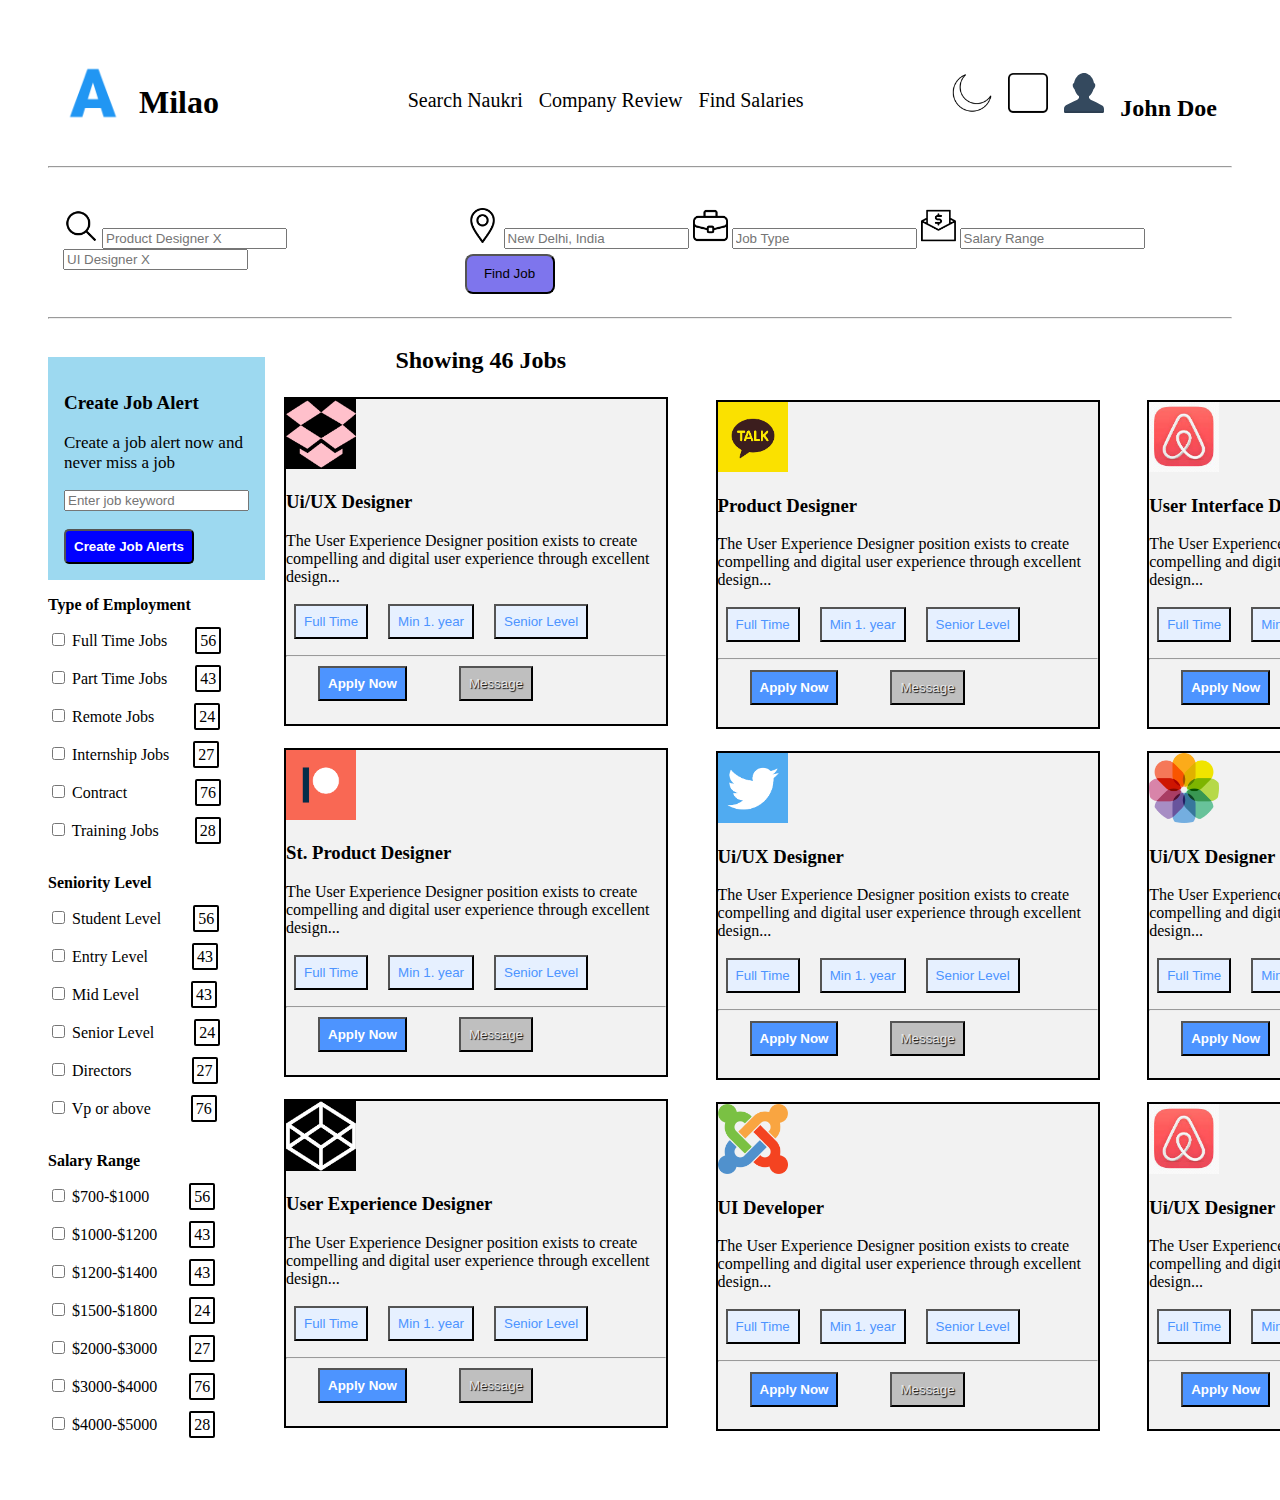
<file: index.html>
<!DOCTYPE html>
<html lang="en">
<head>
    <meta charset="UTF-8">
    <meta http-equiv="X-UA-Compatible" content="IE=edge">
    <meta name="viewport" content="width=device-width, initial-scale=1.0">
    <link rel="icon" href="images/p.png">
    <link rel="stylesheet" href="styles.css">
    <title>Priya Varshney</title>
</head>
<body>
    <div class="head_main">
        <div class="head1">
            <img src="images/letter-a.png" height="60px">
            <h1>Milao</h1>
        </div>
        <div class="head2">
            <ul id="list_nav">
                <li><a href="#">Search Naukri</a></li>
                <li><a href="#">Company Review</a></li> 
                <li><a href="#">Find Salaries</a></li>
            </ul>
        </div>
        <div class="head3">
            <img src="images/night-mode.png" height="40px">
            <img src="images/square.png" height="40px">
            <img src="images/man.svg" height="40px">
            <h2 id="upar">John Doe</h2>
        </div>
    </div>
    <hr>
    <div class="sect1">
        <div class="divv1">
        <img id="neeche" src="images/search.png" height="35px">
        <input type="text" placeholder="Product Designer X"></input>
        <input type="text" placeholder="UI Designer X"></input>
        </div>
        <div class="divv2">
        <img id="neeche" src="images/location.png" height="35px">
        <input type="text" placeholder="New Delhi, India"></input>
        <img id="neeche" src="images/suitcase.png" height="35px">
        <input type="text" placeholder="Job Type"></input>
        <img id="neeche" src="images/salary.png" height="35px">
        <input type="text" placeholder="Salary Range"></input>
        <button type="submit" id="but_login">Find Job</button>
        </div>
        <!-- <h1 style="text-align:center; color: white;">Our <span style="color: yellow;">Vlogs</span></h1> -->
    </div>
    <hr>
    <div class="mainn">
        <div class="sect2_main">
            <div class="job_alert">
                <p style="font-size: 19px;"><b>Create Job Alert</b></p>
                <p style="font-size: 17px;">Create a job alert now and never miss a job</p>
                <input type="text" placeholder="Enter job keyword"><br><br>
                <button class="search_but"><b>Create Job Alerts</b></button>
            </div>  
            <div class="employ">
                <p><b>Type of Employment</b></p>
                <input type="checkbox" id="bx1">
                <label for="bx1">Full Time Jobs</label>&nbsp;&nbsp;&nbsp;&nbsp;&nbsp;&nbsp;
                <span class="num">56</span><br><br>
                <input type="checkbox" id="bx2">
                <label for="bx2">Part Time Jobs</label>&nbsp;&nbsp;&nbsp;&nbsp;&nbsp;&nbsp;
                <span class="num">43</span><br><br>
                <input type="checkbox" id="bx3">
                <label for="bx3">Remote Jobs</label>&nbsp;&nbsp;&nbsp;&nbsp;&nbsp;&nbsp;&nbsp;&nbsp;&nbsp;
                <span class="num">24</span><br><br>
                <input type="checkbox" id="bx4">
                <label for="bx4">Internship Jobs</label>&nbsp;&nbsp;&nbsp;&nbsp;&nbsp;
                <span class="num">27</span><br><br>
                <input type="checkbox" id="bx5">
                <label for="bx5">Contract</label>&nbsp;&nbsp;&nbsp;&nbsp;&nbsp;&nbsp;&nbsp;&nbsp;&nbsp;&nbsp;&nbsp;&nbsp;&nbsp;&nbsp;&nbsp;&nbsp;
                <span class="num">76</span><br><br>
                <input type="checkbox" id="bx6">
                <label for="bx6">Training Jobs</label>&nbsp;&nbsp;&nbsp;&nbsp;&nbsp;&nbsp;&nbsp;&nbsp;
                <span class="num">28</span><br><br>
            </div>      
            <div class="seniority">
                <p><b>Seniority Level</b></p>
                <input type="checkbox" id="bx1">
                <label for="bx1">Student Level</label>&nbsp;&nbsp;&nbsp;&nbsp;&nbsp;&nbsp;&nbsp;
                <span class="num">56</span><br><br>
                <input type="checkbox" id="bx2">
                <label for="bx2">Entry Level</label>&nbsp;&nbsp;&nbsp;&nbsp;&nbsp;&nbsp;&nbsp;&nbsp;&nbsp;&nbsp;
                <span class="num">43</span><br><br>
                <input type="checkbox" id="bx2">
                <label for="bx2">Mid Level</label>&nbsp;&nbsp;&nbsp;&nbsp;&nbsp;&nbsp;&nbsp;&nbsp;&nbsp;&nbsp;&nbsp;&nbsp;
                <span class="num">43</span><br><br>
                <input type="checkbox" id="bx3">
                <label for="bx3">Senior Level</label>&nbsp;&nbsp;&nbsp;&nbsp;&nbsp;&nbsp;&nbsp;&nbsp;&nbsp;
                <span class="num">24</span><br><br>
                <input type="checkbox" id="bx4">
                <label for="bx4">Directors</label>&nbsp;&nbsp;&nbsp;&nbsp;&nbsp;&nbsp;&nbsp;&nbsp;&nbsp;&nbsp;&nbsp;&nbsp;&nbsp;&nbsp;
                <span class="num">27</span><br><br>
                <input type="checkbox" id="bx5">
                <label for="bx5">Vp or above</label>&nbsp;&nbsp;&nbsp;&nbsp;&nbsp;&nbsp;&nbsp;&nbsp;&nbsp;
                <span class="num">76</span><br><br>
            </div>  
            <div class="salary">
                <p><b>Salary Range</b></p>
                <input type="checkbox" id="bx1">
                <label for="bx1">$700-$1000</label>&nbsp;&nbsp;&nbsp;&nbsp;&nbsp;&nbsp;&nbsp;&nbsp;&nbsp;
                <span class="num">56</span><br><br>
                <input type="checkbox" id="bx2">
                <label for="bx2">$1000-$1200</label>&nbsp;&nbsp;&nbsp;&nbsp;&nbsp;&nbsp;&nbsp;
                <span class="num">43</span><br><br>
                <input type="checkbox" id="bx2">
                <label for="bx2">$1200-$1400</label>&nbsp;&nbsp;&nbsp;&nbsp;&nbsp;&nbsp;&nbsp;
                <span class="num">43</span><br><br>
                <input type="checkbox" id="bx3">
                <label for="bx3">$1500-$1800</label>&nbsp;&nbsp;&nbsp;&nbsp;&nbsp;&nbsp;&nbsp;
                <span class="num">24</span><br><br>
                <input type="checkbox" id="bx4">
                <label for="bx4">$2000-$3000</label>&nbsp;&nbsp;&nbsp;&nbsp;&nbsp;&nbsp;&nbsp;
                <span class="num">27</span><br><br>
                <input type="checkbox" id="bx5">
                <label for="bx5">$3000-$4000</label>&nbsp;&nbsp;&nbsp;&nbsp;&nbsp;&nbsp;&nbsp;
                <span class="num">76</span><br><br>
                <input type="checkbox" id="bx6">
                <label for="bx6">$4000-$5000</label>&nbsp;&nbsp;&nbsp;&nbsp;&nbsp;&nbsp;&nbsp;
                <span class="num">28</span><br><br>
            </div>    
        </div>

        <div class="sect3_main">
            <h2 style="text-align:center;">Showing 46 Jobs</h2>
            <div id="cards">
                <a href="index2.html">
                    <div id="card01" class="card">
                        <img src="images/drop box.png"  height="70px" width="70px">
                        <h3>Ui/UX Designer</h3>
                        <p>The User Experience Designer position exists to create compelling and digital user experience through excellent design...</p>
                        <div id="inner">
                            <button id="blu">Full Time</button>
                            <button id="blu">Min 1. year</button>
                            <button id="blu">Senior Level</button>
                        </div>
                        <hr>
                        <div id="low">
                            <button id="bd"><b>Apply Now</b></button>
                            <button id="da">Message</button>
                        </div>
                    </div>
                </a>
            </div>
            <div id="cards">
                <a href="index2.html">
                    <div id="card02" class="card">
                        <img src="images/patreon.png"  height="70px" width="70px">
                        <h3>St. Product Designer</h3>
                        <p>The User Experience Designer position exists to create compelling and digital user experience through excellent design...</p>
                        <div id="inner">
                            <button id="blu">Full Time</button>
                            <button id="blu">Min 1. year</button>
                            <button id="blu">Senior Level</button>
                        </div>
                        <hr>
                        <div id="low">
                            <button id="bd"><b>Apply Now</b></button>
                            <button id="da">Message</button>
                        </div>
                    </div>
                </a>
            </div>
            <div id="cards">
                <a href="index2.html">
                    <div id="card03" class="card">
                        <img src="images/codepen.png"  height="70px" width="70px">
                        <h3>User Experience Designer</h3>
                        <p>The User Experience Designer position exists to create compelling and digital user experience through excellent design...</p>
                        <div id="inner">
                            <button id="blu">Full Time</button>
                            <button id="blu">Min 1. year</button>
                            <button id="blu">Senior Level</button>
                        </div>
                        <hr>
                        <div id="low">
                            <button id="bd"><b>Apply Now</b></button>
                            <button id="da">Message</button>
                        </div>
                    </div>
                </a>
            </div>
        </div>
        <div class="sect4_main">
            <br><br><br>
            <div id="cards">
                <a href="index2.html">
                    <div id="card04" class="card">
                        <img src="images/talk.png"  height="70px" width="70px">
                        <h3>Product Designer</h3>
                        <p>The User Experience Designer position exists to create compelling and digital user experience through excellent design...</p>
                        <div id="inner">
                            <button id="blu">Full Time</button>
                            <button id="blu">Min 1. year</button>
                            <button id="blu">Senior Level</button>
                        </div>
                        <hr>
                        <div id="low">
                            <button id="bd"><b>Apply Now</b></button>
                            <button id="da">Message</button>
                        </div>
                    </div>
                </a>
            </div>
            <div id="cards">
                <a href="index2.html">
                    <div id="card05" class="card">
                        <img src="images/twitter.png"  height="70px" width="70px">
                        <h3>Ui/UX Designer</h3>
                        <p>The User Experience Designer position exists to create compelling and digital user experience through excellent design...</p>
                        <div id="inner">
                            <button id="blu">Full Time</button>
                            <button id="blu">Min 1. year</button>
                            <button id="blu">Senior Level</button>
                        </div>
                        <hr>
                        <div id="low">
                            <button id="bd"><b>Apply Now</b></button>
                            <button id="da">Message</button>
                        </div>
                    </div>
                </a>
            </div>
            <div id="cards">
                <a href="index2.html">
                    <div id="card06" class="card">
                        <img src="images/joomla.png"  height="70px" width="70px">
                        <h3>UI Developer</h3>
                        <p>The User Experience Designer position exists to create compelling and digital user experience through excellent design...</p>
                        <div id="inner">
                            <button id="blu">Full Time</button>
                            <button id="blu">Min 1. year</button>
                            <button id="blu">Senior Level</button>
                        </div>
                        <hr>
                        <div id="low">
                            <button id="bd"><b>Apply Now</b></button>
                            <button id="da">Message</button>
                        </div>
                    </div>
                </a>
            </div>
        </div>
        <div class="sect5_main">
            <br><br>
            <br>
            <div id="cards">
                <a href="index2.html">
                    <div id="card07" class="card">
                        <img src="images/airbnb.png"  height="70px" width="70px">
                        <h3>User Interface Designer</h3>
                        <p>The User Experience Designer position exists to create compelling and digital user experience through excellent design...</p>
                        <div id="inner">
                            <button id="blu">Full Time</button>
                            <button id="blu">Min 1. year</button>
                            <button id="blu">Senior Level</button>
                        </div>
                        <hr>
                        <div id="low">
                            <button id="bd"><b>Apply Now</b></button>
                            <button id="da">Message</button>
                        </div>
                    </div>
                </a>
            </div>
            <div id="cards">
                <a href="index2.html">
                    <div id="card08" class="card">
                        <img src="images/photos.png"  height="70px" width="70px">
                        <h3>Ui/UX Designer</h3>
                        <p>The User Experience Designer position exists to create compelling and digital user experience through excellent design...</p>
                        <div id="inner">
                            <button id="blu">Full Time</button>
                            <button id="blu">Min 1. year</button>
                            <button id="blu">Senior Level</button>
                        </div>
                        <hr>
                        <div id="low">
                            <button id="bd"><b>Apply Now</b></button>
                            <button id="da">Message</button>
                        </div>
                    </div>
                </a>
            </div>
            <div id="cards">
                <a href="index2.html">
                    <div id="card09" class="card">
                        <img src="images/airbnb.png"  height="70px" width="70px">
                        <h3>Ui/UX Designer</h3>
                        <p>The User Experience Designer position exists to create compelling and digital user experience through excellent design...</p>
                        <div id="inner">
                            <button id="blu">Full Time</button>
                            <button id="blu">Min 1. year</button>
                            <button id="blu">Senior Level</button>
                        </div>
                        <hr>
                        <div id="low">
                            <button id="bd"><b>Apply Now</b></button>
                            <button id="da">Message</button>
                        </div>
                    </div>
                </a>
            </div>
        </div>
    </div>

    <!-- <div class="sect3_main">
        <h1>Showing 46 Jobs</h1><br>
        <div class="card1">
            <img src="images/drop box.png" height="70px">
            <p><b>UI/ UX Designer</b></p>
            <p>The User Experience Designer position exists to create compelling and digital user experience through excellent design...</p>
            <button class="search-button">Full Time</button>
       <button class="search-button">Min. 1 Year</button>
       <button class="search-button">Senior Level</button>
        <div class="job-buttons">
            <button class="search-buttons">Apply Now</button>
            <button class="search-msg">Messages</button>
        </div>
        </div>
    </div> -->
</body>
</html>
</file>
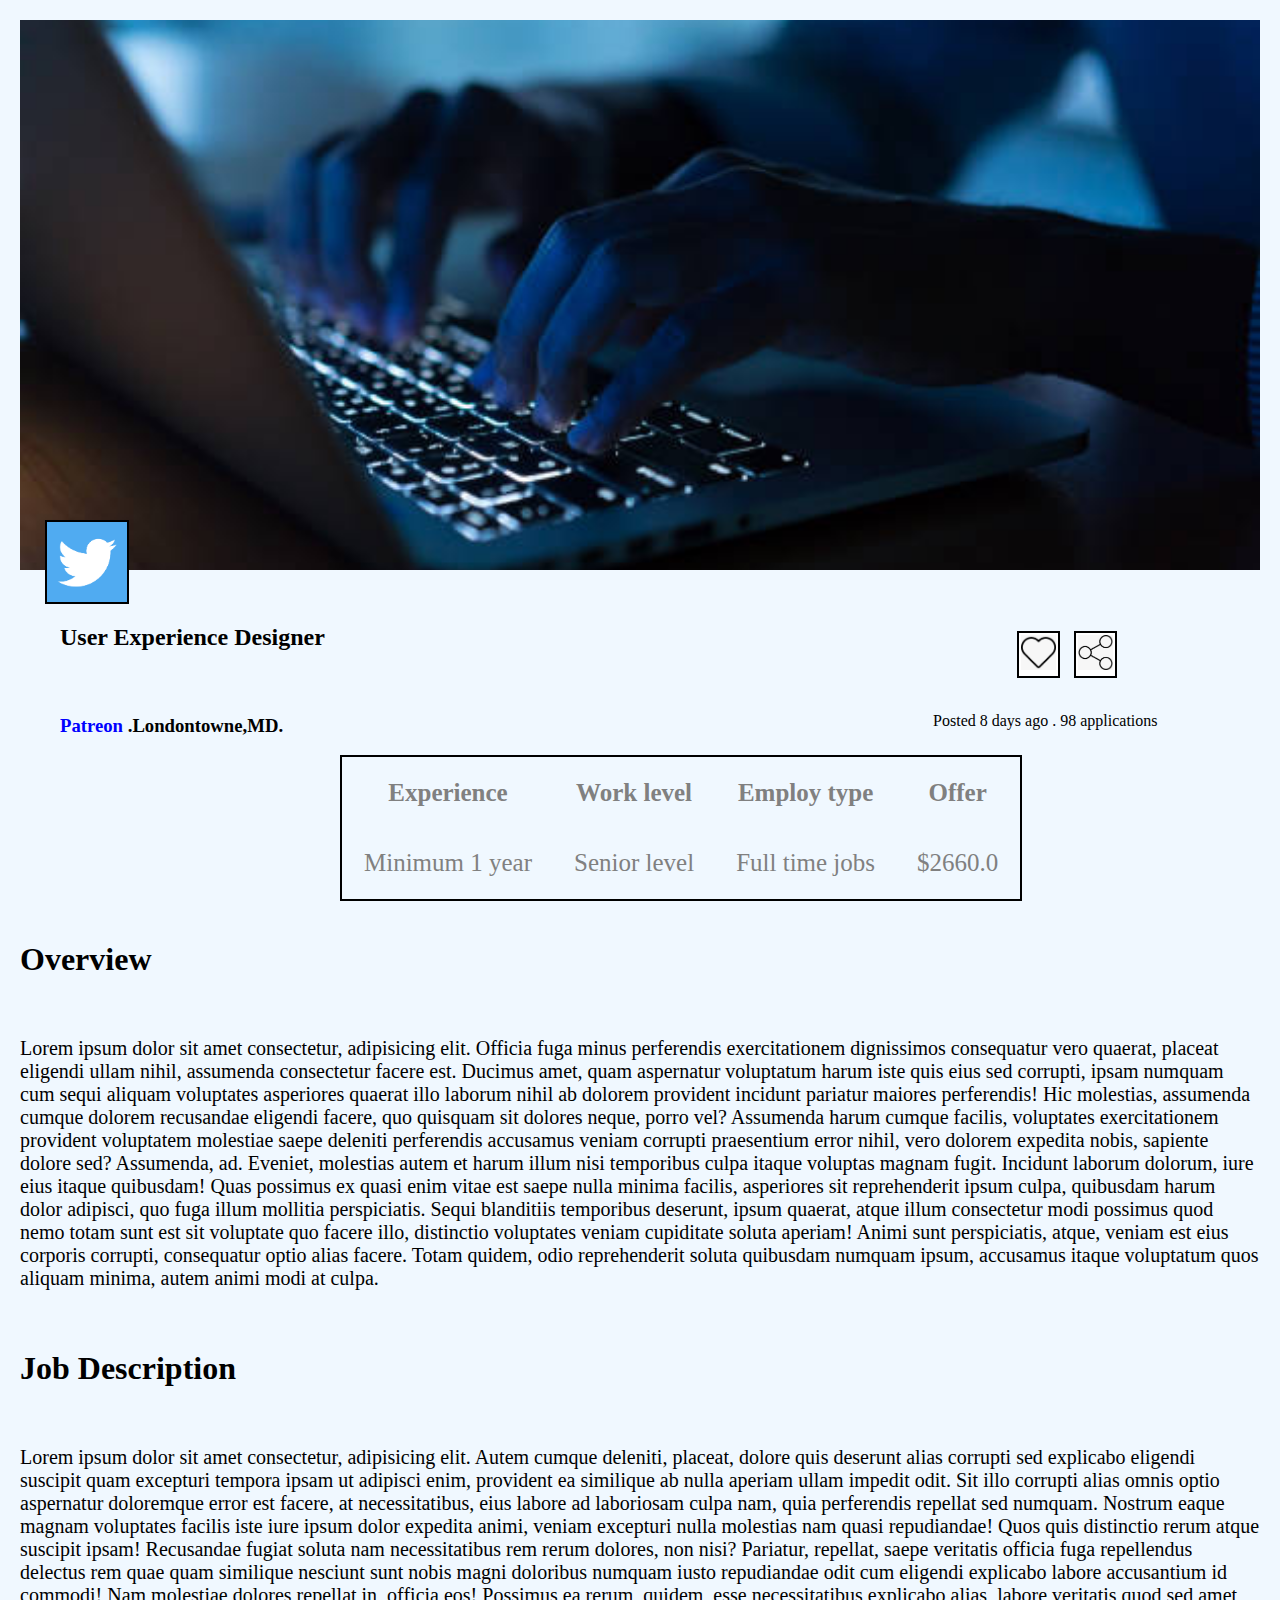
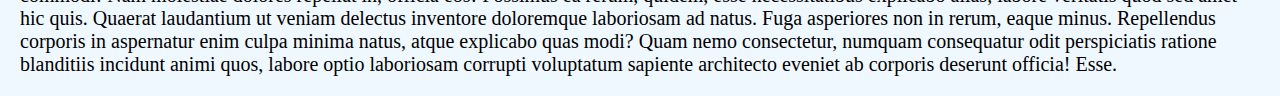
<file: index2.html>
<!DOCTYPE html>
<html lang="en">
<head>
    <meta charset="UTF-8">
    <meta http-equiv="X-UA-Compatible" content="IE=edge">
    <meta name="viewport" content="width=device-width, initial-scale=1.0">
    <title>Grofers</title>
    <link rel="icon" href="titlelogo.svg">
    <link rel="stylesheet" href="styles2.css">
</head>
<body>
<div id="page1">
   
    <img src="images/twitter.png" width=80px height=80px>

</div>
<br>
<div id="page2">
    <ul id="vv">
  <li>  <h2>User Experience Designer</h2></li>
  <li>  <ul id="bb"></li>
  <li> <img src="images/heart.jpeg" width=35px height=35px>   </li> 
  <li> <img src="images/share.jpeg" width=35px height=35px></li>
</ul>
</ul>
<br>

</div>
<div id="pat">
    <h3><b><span>Patreon</b></span> .Londontowne,MD.</h3>
    <p>Posted 8 days ago . 98 applications</p>
</div>
<table >
    <tr>
        <th>Experience</th>
        <th>Work level</th>
        <th>Employ type</th>
        <th>Offer</th>

    </tr>
    <tr>
        <td>Minimum 1 year</td>
        <td>Senior level</td>
        <td>Full time jobs</td>
        <td>$2660.0</td>

    </tr>
</table>
<br>
<h1>Overview</h1>
<br>
<p style="font-size: 20px;">Lorem ipsum dolor sit amet consectetur, adipisicing elit. Officia fuga minus perferendis exercitationem dignissimos consequatur vero quaerat, placeat eligendi ullam nihil, assumenda consectetur facere est. Ducimus amet, quam aspernatur voluptatum harum iste quis eius sed corrupti, ipsam numquam cum sequi aliquam voluptates asperiores quaerat illo laborum nihil ab dolorem provident incidunt pariatur maiores perferendis! Hic molestias, assumenda cumque dolorem recusandae eligendi facere, quo quisquam sit dolores neque, porro vel? Assumenda harum cumque facilis, voluptates exercitationem provident voluptatem molestiae saepe deleniti perferendis accusamus veniam corrupti praesentium error nihil, vero dolorem expedita nobis, sapiente dolore sed? Assumenda, ad. Eveniet, molestias autem et harum illum nisi temporibus culpa itaque voluptas magnam fugit. Incidunt laborum dolorum, iure eius itaque quibusdam! Quas possimus ex quasi enim vitae est saepe nulla minima facilis, asperiores sit reprehenderit ipsum culpa, quibusdam harum dolor adipisci, quo fuga illum mollitia perspiciatis. Sequi blanditiis temporibus deserunt, ipsum quaerat, atque illum consectetur modi possimus quod nemo totam sunt est sit voluptate quo facere illo, distinctio voluptates veniam cupiditate soluta aperiam! Animi sunt perspiciatis, atque, veniam est eius corporis corrupti, consequatur optio alias facere. Totam quidem, odio reprehenderit soluta quibusdam numquam ipsum, accusamus itaque voluptatum quos aliquam minima, autem animi modi at culpa.</p>
<br>
<h1>Job Description</h1>
<br>
<p style="font-size: 20px;">Lorem ipsum dolor sit amet consectetur, adipisicing elit. Autem cumque deleniti, placeat, dolore quis deserunt alias corrupti sed explicabo eligendi suscipit quam excepturi tempora ipsam ut adipisci enim, provident ea similique ab nulla aperiam ullam impedit odit. Sit illo corrupti alias omnis optio aspernatur doloremque error est facere, at necessitatibus, eius labore ad laboriosam culpa nam, quia perferendis repellat sed numquam. Nostrum eaque magnam voluptates facilis iste iure ipsum dolor expedita animi, veniam excepturi nulla molestias nam quasi repudiandae! Quos quis distinctio rerum atque suscipit ipsam! Recusandae fugiat soluta nam necessitatibus rem rerum dolores, non nisi? Pariatur, repellat, saepe veritatis officia fuga repellendus delectus rem quae quam similique nesciunt sunt nobis magni doloribus numquam iusto repudiandae odit cum eligendi explicabo labore accusantium id commodi! Nam molestiae dolores repellat in, officia eos! Possimus ea rerum, quidem, esse necessitatibus explicabo alias, labore veritatis quod sed amet hic quis. Quaerat laudantium ut veniam delectus inventore doloremque laboriosam ad natus. Fuga asperiores non in rerum, eaque minus. Repellendus corporis in aspernatur enim culpa minima natus, atque explicabo quas modi? Quam nemo consectetur, numquam consequatur odit perspiciatis ratione blanditiis incidunt animi quos, labore optio laboriosam corrupti voluptatum sapiente architecto eveniet ab corporis deserunt officia! Esse.</p>
</body>
</html>
</file>
<file: styles.css>
body{
    /* padding: 15px; */
    margin: 3rem;
}
#but_login{
    margin-top: 5px;
    width: 90px;
    height: 40px;
    border-radius: 8px;
    background-color: rgba(50, 37, 227, 0.63);
}
#but_login:hover{
    background-color: rgb(82, 228, 89);
    font-size: 14px;
    height: 42px;
}
#list_nav{
    list-style-type: none;
}
.head1, .head2 ul, .head3{
    display: flex;
    justify-content: space-between;
    gap: 1rem;
}
#list_nav li a{
    justify-content: space-between;
    font-size: 20px;
    text-decoration: none;
    color:black;
}
#list_nav a:hover{
    font-size: 22px;
    text-decoration: underline;
    color: blue;
}
.head_main, .sect1{
    padding: 15px;
    /* border: 3px dashed brown;
    background-color: rgb(218, 212, 212); */
    display: flex;
    justify-content: space-between;
    /* border-radius: 8px; */
}
.head2, .head3{
    padding-top: 10px;
}
.footer_main, .sect1{
    margin-top: 15px;
}
#alag{
    color: maroon;
    font-family: cursive;
}
#list_foot{
    list-style-type: none;
    font-size: 20px;
    font-style: italic;
}
/* .sect1{
    background-image: url('images/annie-spratt-wuc-KEIBrdE-unsplash.jpg');
    background-repeat: no-repeat;
    background-size: cover;
} */
#upar{
    padding-top: 2px;
}
.divv1, .divv2{
    gap: 3%;
}
#neeche{
    padding-top: 10px;
}
.sect2_main{
    flex-grow: 1;
    padding-top: 30px;
}
.job_alert{
    background-color: rgb(157, 217, 240);
    padding: 16px;
}
.search_but{
    background-color: blue;
    border-radius: 5px;
    color: white;
    padding: 8px;
}
.num{
    border: 2px solid black;
    border-radius: 2px;
    padding: 3px;
}
.num:hover{
    background-color: rgb(157, 217, 240);

}

.card{
    background-color: rgb(242, 242, 242);
    height: 325px;
    width: 380px;
    border: 2px solid ;
    
}

.card:hover{
    box-shadow: 2px 2px 2px black;
    height: 350px;
    width: 390px;
    transition: 0.1s;
}

#inner button{
    background-color:#e6f0ff;
    color:#4d94ff;
    font-style: bold;
    margin: 0.5rem;
    padding: 0.5rem;
    margin-top: 0.1rem;
}

#low button{
    margin: 1rem;
    padding: 0.5rem;
    margin-top: 0.1rem;
    margin-left: 2rem;
    
}
/* #card02,#card03,#card01{
    margin-top: -30rem;
}
#card05,#card06,#card04{
    margin-top: -38rem;
} */
#cards a{
    text-decoration: none;
    color: black;
}

#bd{
    background-color:#4d94ff;
    color: white;
}

#da{
    color: #e6e6e6;
    background-color:rgb(191, 191, 191) ;
    text-shadow: 1px 1px 1px black;
}
#cards{
    display: grid;
    grid-template-columns: 1fr 1fr 1fr;
    margin:1rem;
    gap:0.3rem;
    padding: 3px;
}
.mainn{
    display: flex;
}
</file>
<file: styles2.css>
body{
    margin:20px;
    padding:0px;
    background-color: aliceblue;
}
 #page1{
 background-image:url('images/img.jpg');
    /* background-size: 100%; */
    background-position:center ;
    background-size: cover;
    width: 100%;
    height: 550px;
    background-repeat: none;
 }
 #page1 img {
    margin-top:500px;
    margin-left:25px;
    border: 2px solid black;
    background-color:white;
 }
 #page2{
    background-color: aliceblue;
    display: flex;
    
 }
 #vv{
    list-style: none;
    display: flex;
    gap:650px;

 }
 #bb{
    list-style: none;
    display: flex;
    gap: 10px;
    margin-top: 25px;
    
 }
 #bb li{
    border: 2px solid black;
    background-color: white;
    padding:2px;
    margin:2px;
 }
 #pat{
    display:flex;
    gap:650px;
 }
 #pat h3{
    margin-left: 40px;
 }
 #pat h3 span{
    color: blue;;
 }
 table{
    border:2px solid black;
    margin-left:320px;
    font-size: 25px;
 }
 table tr{
    color: gray;
    /* padding: 10px; */
    
    
 }
 tr, td, th{
    padding: 20px;
 }
</file>
